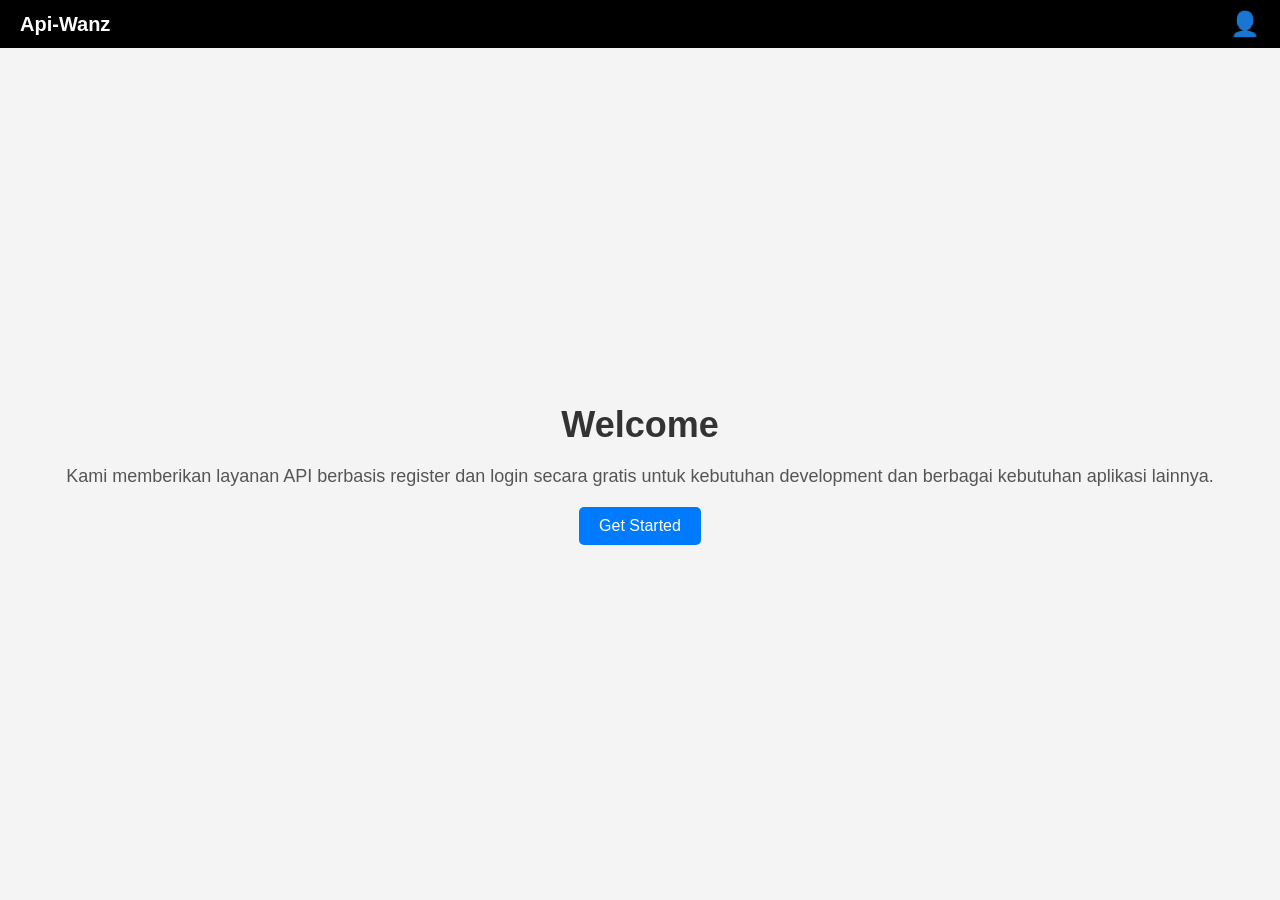
<file: index.html>
<!DOCTYPE html>
<html lang="en">
<head>
    <meta charset="UTF-8">
    <meta name="viewport" content="width=device-width, initial-scale=1.0">
    <title>Api-Wanz</title>
    <style>
   
        body {
            margin: 0;
            font-family: Arial, sans-serif;
            background-color: #f4f4f4;
        }

        .container {
            display: flex;
            flex-direction: column;
            min-height: 100vh;
        }

        /* Header Styling */
        header {
            display: flex;
            justify-content: space-between;
            align-items: center;
            background-color: black;
            color: white;
            padding: 10px 20px;
        }

        .logo {
            font-size: 20px;
            font-weight: bold;
        }

        .profile-icon {
            font-size: 24px;
            cursor: pointer;
            transition: transform 0.3s;
        }

        .profile-icon:hover {
            transform: scale(1.1);
        }

        /* Main Content Styling */
        main {
            flex: 1;
            display: flex;
            flex-direction: column;
            justify-content: center;
            align-items: center;
            text-align: center;
            padding: 20px;
        }

        .welcome-text h1 {
            font-size: 36px;
            color: #333;
            margin: 0;
        }

        .welcome-text p {
            font-size: 18px;
            color: #555;
            margin: 20px 0;
        }

        .cta-button {
            background-color: #007bff;
            color: white;
            border: none;
            padding: 10px 20px;
            font-size: 16px;
            border-radius: 5px;
            cursor: pointer;
            transition: background-color 0.3s;
        }

        .cta-button:hover {
            background-color: #0056b3;
        }
    </style>
</head>
<body>
    <div class="container">

        <header>
            <div class="logo"><b>Api-Wanz</b></div>

            <div class="profile-icon" onclick="window.location.href='login.html'">👤</div>
        </header>


        <main>
            <div class="welcome-text">
                <h1 id="typing-effect"></h1>
                <p>
                    Kami memberikan layanan API berbasis register dan login secara gratis untuk kebutuhan 
                    development dan berbagai kebutuhan aplikasi lainnya.
                </p>


                <button class="cta-button" onclick="window.location.href='signup.html'">Get Started</button>
            </div>
        </main>
    </div>


    <script>
        const typingEffect = document.getElementById("typing-effect");
        const text = ["Welcome to Api-Wanz", "Explore Our API"];
        let index = 0, charIndex = 0;

        function typeWriter() {
            if (charIndex < text[index].length) {
                typingEffect.textContent += text[index].charAt(charIndex);
                charIndex++;
                setTimeout(typeWriter, 150);
            } else {
                setTimeout(() => {
                    charIndex = 0;
                    typingEffect.textContent = "";
                    index = (index + 1) % text.length;
                    typeWriter();
                }, 2000);
            }
        }

        typeWriter();
    </script>
</body>
</html>
</file>
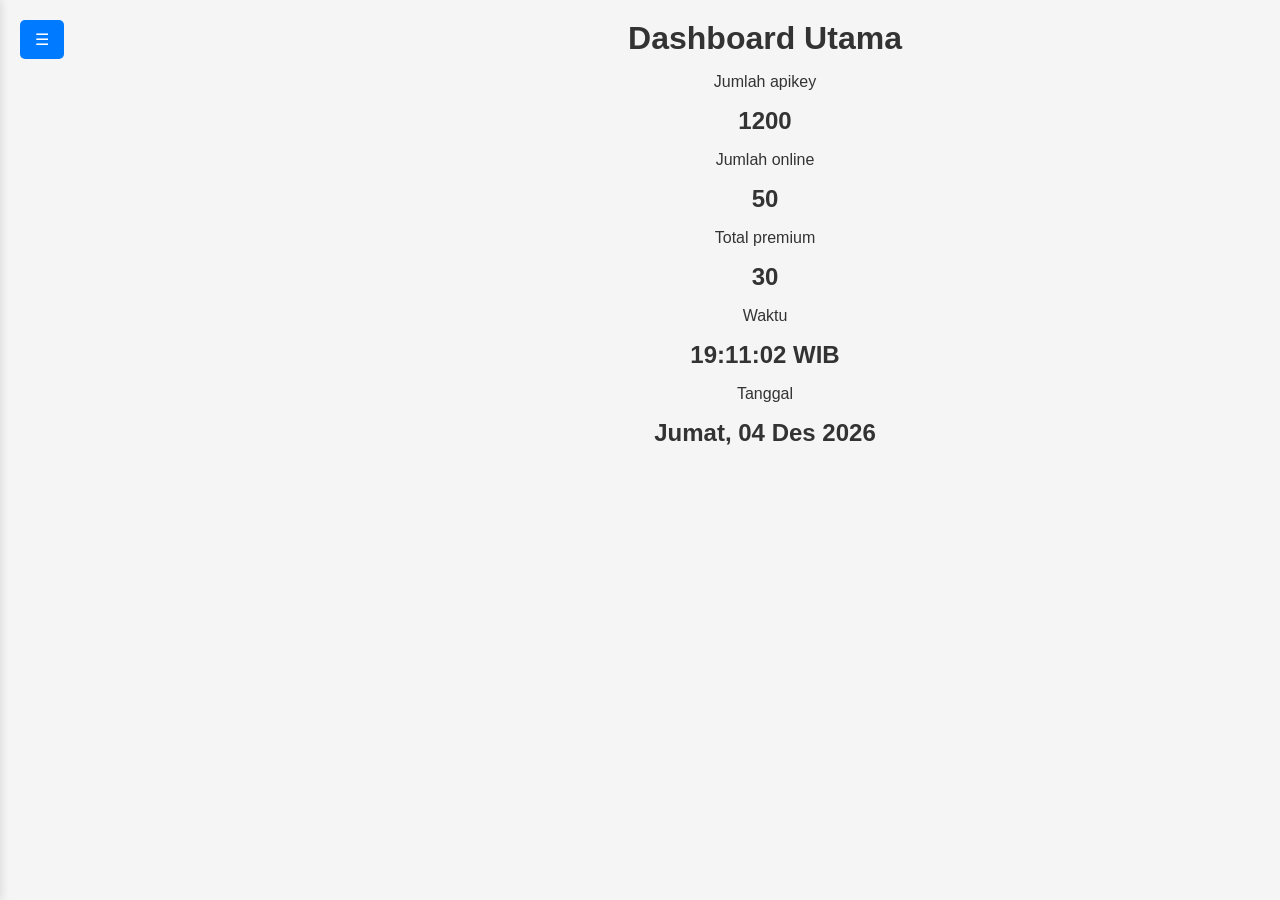
<file: dashboard.html>
<!DOCTYPE html>
<html lang="en">
<head>
    <meta charset="UTF-8">
    <meta name="viewport" content="width=device-width, initial-scale=1.0">
    <title>Dashboard</title>
    <style>
        /* General styles */
        body {
            margin: 0;
            font-family: 'Arial', sans-serif;
            display: flex;
            background-color: #f5f5f5;
            color: #333;
        }

        h1, h2 {
            margin: 0;
            padding: 0;
        }

        /* Sidebar styles */
        .sidebar {
            width: 250px;
            background-color: #007bff;
            color: #fff;
            position: fixed;
            height: 100vh;
            left: -250px;
            transition: left 0.3s ease-in-out;
            box-shadow: 2px 0 8px rgba(0, 0, 0, 0.1);
        }

        .sidebar.visible {
            left: 0;
        }

        .sidebar h2 {
            text-align: center;
            margin-bottom: 20px;
            padding-top: 20px;
            font-size: 1.5em;
        }

        .menu-item {
            padding: 15px 20px;
            margin: 10px 0;
            background: #0056b3;
            border-radius: 5px;
            cursor: pointer;
            text-align: center;
            transition: background 0.3s ease, color 0.3s ease;
        }

        .menu-item:hover {
            background: #0069d9;
            color: #fff;
        }

        /* Sidebar toggle button */
        .menu-toggle {
            position: fixed;
            top: 20px;
            left: 20px;
            z-index: 1001;
            padding: 10px 15px;
            background: #007bff;
            color: white;
            border: none;
            border-radius: 5px;
            cursor: pointer;
            font-size: 16px;
            transition: background 0.3s ease;
        }

        .menu-toggle:hover {
            background: #0056b3;
        }

        /* Main content styles */
        .main {
            margin-left: 250px;
            padding: 20px;
            width: calc(100% - 250px);
            transition: margin-left 0.3s ease-in-out;
        }

        .main.full-width {
            margin-left: 0;
            width: 100%;
        }

        .content-section {
            max-width: 900px;
            margin: 0 auto;
            text-align: center;
        }

        .hidden {
            display: none;
        }

        /* Chat GPT Styles */
        iframe {
            width: 100%;
            height: 500px;
            border: none;
            border-radius: 8px;
            box-shadow: 0 4px 6px rgba(0, 0, 0, 0.1);
        }
    </style>
</head>
<body>
    <!-- Sidebar -->
    <div class="sidebar" id="sidebar">
        <h2>Menu Navigasi</h2>
        <div class="menu-item" onclick="showContent('dashboard')">Dashboard</div>
        <div class="menu-item" onclick="showContent('api-management')">API Management</div>
        <div class="menu-item" onclick="showContent('chat-gpt')">Chat GPT</div>
        <div class="menu-item" onclick="showContent('settings')">Pengaturan</div>
        <div class="menu-item" onclick="toggleTheme()">Ganti Tema</div>
    </div>

    <!-- Sidebar toggle button -->
    <button class="menu-toggle" onclick="toggleSidebar()">☰</button>

    <!-- Main Content -->
    <div class="main" id="mainContent">
        <!-- Dashboard Section -->
        <div id="dashboard" class="content-section">
            <h1>Dashboard Utama</h1>
            <div class="cards">
                <div class="card">
                    <p>Jumlah apikey</p>
                    <h2>1200</h2>
                </div>
                <div class="card">
                    <p>Jumlah online</p>
                    <h2>50</h2>
                </div>
                <div class="card">
                    <p>Total premium</p>
                    <h2>30</h2>
                </div>
                <div class="card">
                    <p>Waktu</p>
                    <h2 id="current-time">Loading...</h2>
                </div>
                <div class="card">
                    <p>Tanggal</p>
                    <h2 id="current-date">Loading...</h2>
                </div>
            </div>
        </div>

        <!-- API Management Section -->
        <div id="api-management" class="content-section hidden">
            <h1>API Management</h1>
            <p>Kelola dan buat API Key Anda untuk digunakan dengan layanan kami.</p>
            <div class="apikey-container">
                <h3>Default API Key:</h3>
                <div class="apikey" id="default-apikey">AwanBrayy010308</div>
            </div>
            <div class="apikey-container">
                <h3>Generate New API Key:</h3>
                <button onclick="generateApiKey()">Generate API Key</button>
                <div class="apikey" id="new-apikey"></div>
            </div>
            <div class="note">
                <p>API Key akan digunakan untuk mengakses endpoint di <b>https://api.betabotz.eu.org</b>.</p>
                <p>Pastikan API Key Anda dirahasiakan!</p>
            </div>
        </div>

        <div id="chat-gpt" class="content-section hidden">
            <h1>bot wanz</h1>
            <p>Berinteraksi dengan pelanggan dan menawarkan produk langsung melalui bot.</p>
            <iframe 
                src="https://cdn.botpress.cloud/webchat/v2.2/shareable.html?configUrl=https://files.bpcontent.cloud/2024/11/18/21/20241118215809-PFIMU99F.json&botId=d84facd6-268f-4825-bd87-8ecc6dd07014">
            </iframe>
        </div>

        <!-- Pengaturan Section -->
        <div id="settings" class="content-section hidden">
            <h1>Pengaturan</h1>
            <p>Atur preferensi Anda di sini.</p>
        </div>
    </div>

    <script>
        function toggleSidebar() {
            const sidebar = document.getElementById('sidebar');
            const mainContent = document.getElementById('mainContent');
            const isSidebarVisible = sidebar.classList.toggle('visible');
            mainContent.classList.toggle('full-width', !isSidebarVisible);
        }

        function showContent(sectionId) {
            const sections = document.querySelectorAll('.content-section');
            sections.forEach(section => section.classList.add('hidden'));
            document.getElementById(sectionId).classList.remove('hidden');
        }

        function updateTime() {
            const now = new Date();
            const timeElement = document.getElementById('current-time');
            const dateElement = document.getElementById('current-date');
            const hours = String(now.getHours()).padStart(2, '0');
            const minutes = String(now.getMinutes()).padStart(2, '0');
            const seconds = String(now.getSeconds()).padStart(2, '0');
            timeElement.textContent = `${hours}:${minutes}:${seconds} WIB`;

            const days = ['Minggu', 'Senin', 'Selasa', 'Rabu', 'Kamis', 'Jumat', 'Sabtu'];
            const months = ['Jan', 'Feb', 'Mar', 'Apr', 'Mei', 'Jun', 'Jul', 'Agu', 'Sep', 'Okt', 'Nov', 'Des'];
            const dayName = days[now.getDay()];
            const date = String(now.getDate()).padStart(2, '0');
            const monthName = months[now.getMonth()];
            const year = now.getFullYear();
            dateElement.textContent = `${dayName}, ${date} ${monthName} ${year}`;
        }

        function generateApiKey() {
            const chars = 'ABCDEFGHIJKLMNOPQRSTUVWXYZabcdefghijklmnopqrstuvwxyz0123456789';
            let apiKey = '';
            for (let i = 0; i < 16; i++) {
                apiKey += chars.charAt(Math.floor(Math.random() * chars.length));
            }
            document.getElementById("new-apikey").textContent = apiKey;
        }

        function toggleTheme() {
            alert("Fitur ganti tema dalam pengembangan.");
        }

        setInterval(updateTime, 1000);
        window.onload = () => {
            document.getElementById("default-apikey").textContent = "AwanBrayy010308";
        };
    </script>
</body>
</html>
</file>
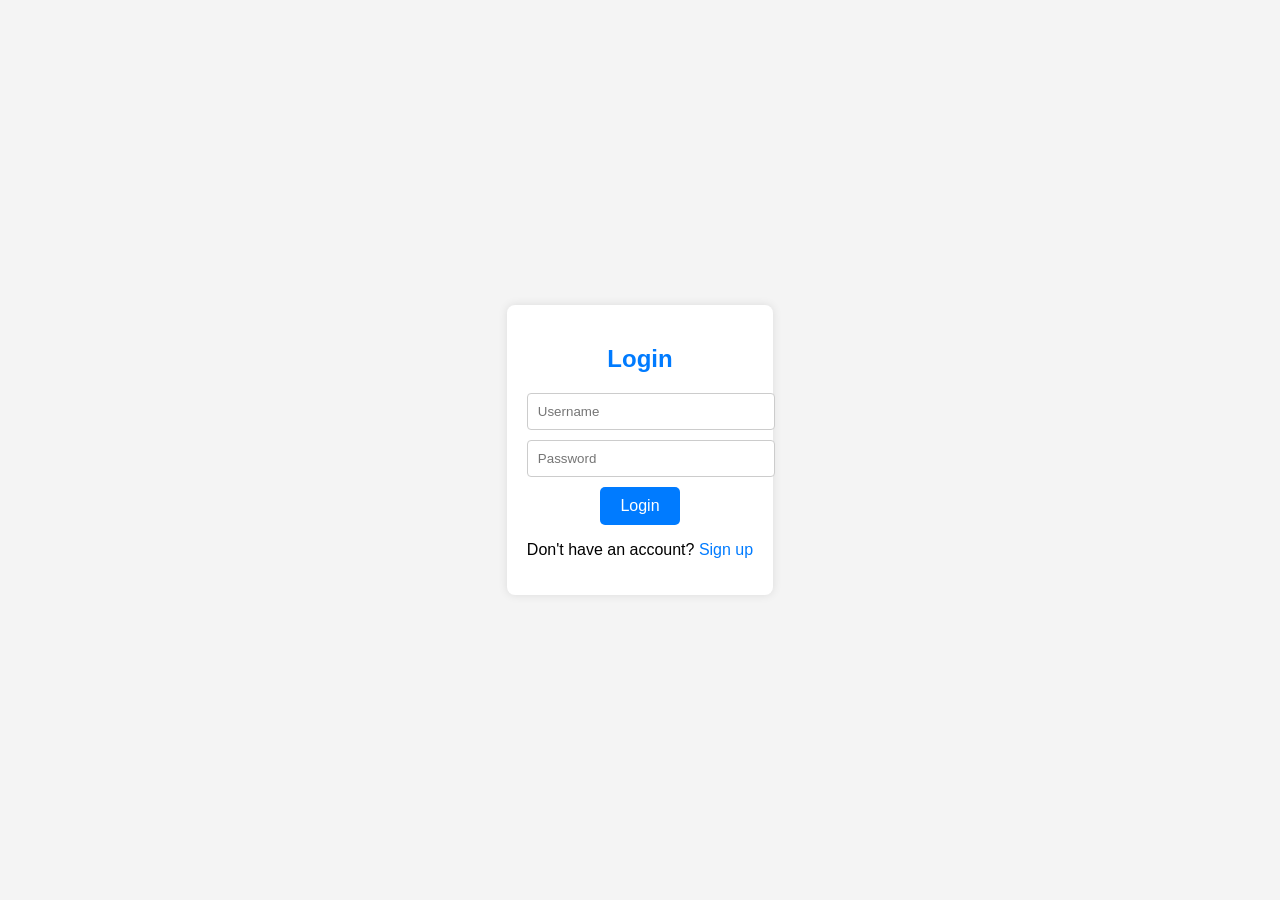
<file: login.html>
<!DOCTYPE html>
<html lang="en">
<head>
    <meta charset="UTF-8">
    <meta name="viewport" content="width=device-width, initial-scale=1.0">
    <title>Login</title>
    <link rel="stylesheet" href="styles.css">
</head>
<body>
    <!-- Login Container -->
    <div class="container">
        <h2>Login</h2>
        <form>
            <input type="text" id="loginUsername" placeholder="Username" required>
            <input type="password" id="loginPassword" placeholder="Password" required>
            <button type="button" onclick="login()">Login</button>
        </form>
        <p>Don't have an account? <a href="signup.html">Sign up</a></p>
    </div>

    <!-- Loading Modal -->
    <div id="loadingModal" class="loading-modal">
        <div class="loading-content">
            <div class="spinner"></div>
            <p>Processing, please wait...</p>
        </div>
    </div>

    <!-- Script -->
    <script src="script.js"></script>
</body>
</html>
</file>
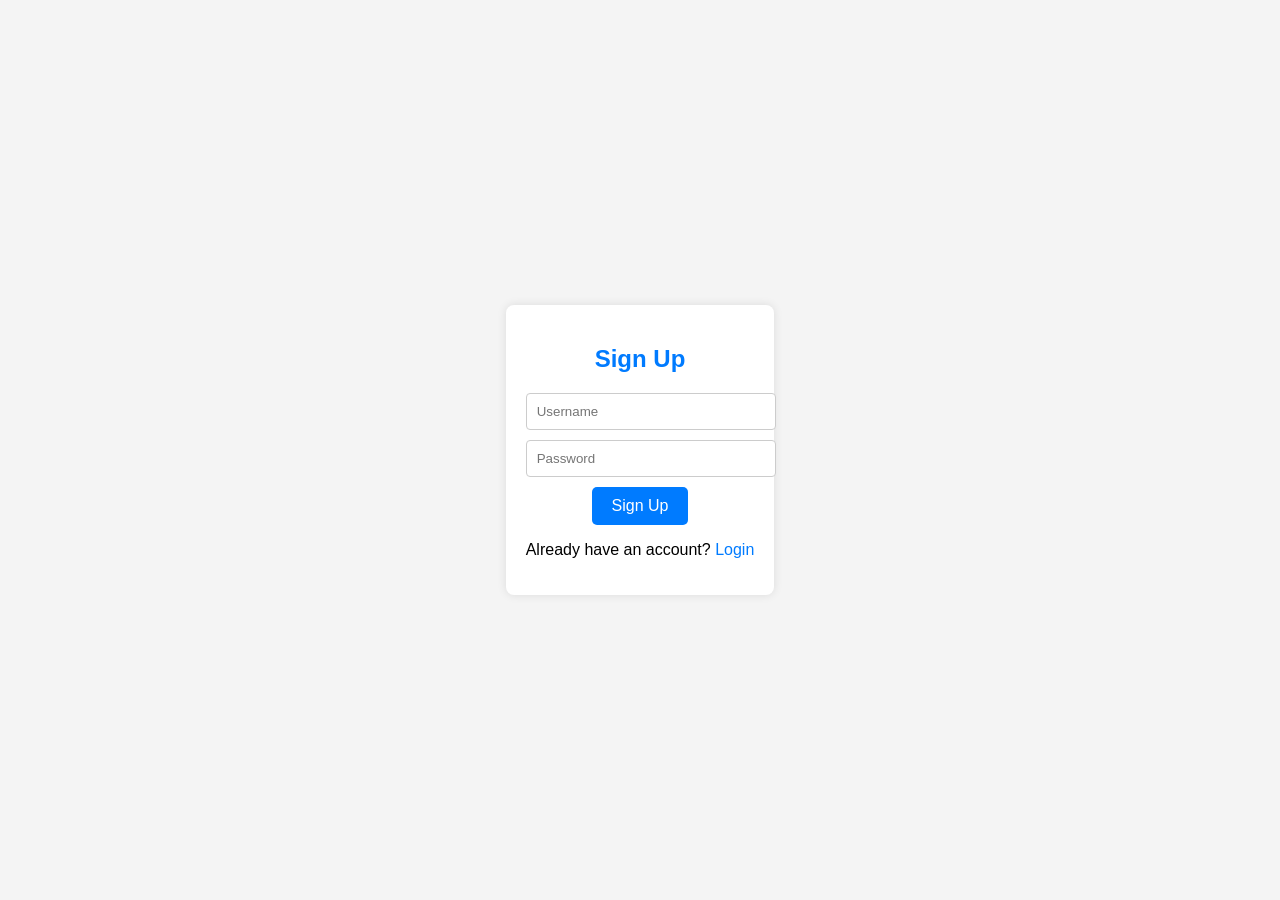
<file: signup.html>
<!DOCTYPE html>
<html lang="en">
<head>
    <meta charset="UTF-8">
    <meta name="viewport" content="width=device-width, initial-scale=1.0">
    <title>Sign Up</title>
    <link rel="stylesheet" href="styles.css">
</head>
<body>
    <div class="container">
        <h2>Sign Up</h2>
        <form>
            <input type="text" id="signupUsername" placeholder="Username" required>
            <input type="password" id="signupPassword" placeholder="Password" required>
            <button type="button" onclick="signup()">Sign Up</button>
        </form>
        <p>Already have an account? <a href="login.html">Login</a></p>
    </div>

    <!-- Loading Modal -->
    <div id="loadingModal" class="loading-modal">
        <div class="loading-content">
            <div class="spinner"></div>
            <p>Processing, please wait...</p>
        </div>
    </div>

    <script src="script.js"></script>
</body>
</html>
</file>
<file: styles.css>
/* General Styles */
body {
    font-family: Arial, sans-serif;
    margin: 0;
    padding: 0;
    background-color: #f9f9f9;
    display: flex;
    justify-content: center;
    align-items: flex-start;
    min-height: 100vh;
    transition: background-color 0.3s ease;
}

body.dark-mode {
    background-color: #121212;
    color: #ffffff;
}

.container {
    max-width: 900px;
    margin: 0 auto;
    padding: 20px;
    text-align: center;
}

h2 {
    color: #007bff;
}

a {
    color: #007bff;
    text-decoration: none;
}

a:hover {
    text-decoration: underline;
}
/* General styling */
body {
    font-family: Arial, sans-serif;
    margin: 0;
    padding: 0;
    display: flex;
    justify-content: center;
    align-items: center;
    height: 100vh;
    background-color: #f4f4f4;
}

.container {
    background: #fff;
    padding: 20px;
    box-shadow: 0 0 10px rgba(0, 0, 0, 0.1);
    border-radius: 8px;
    text-align: center;
}

input {
    display: block;
    width: 100%;
    padding: 10px;
    margin: 10px 0;
    border: 1px solid #ccc;
    border-radius: 4px;
}

button {
    padding: 10px 20px;
    background: #007bff;
    color: #fff;
    border: none;
    border-radius: 4px;
    cursor: pointer;
}

button:hover {
    background: #0056b3;
}

/* Loading Modal */
.loading-modal {
    display: none;
    position: fixed;
    top: 0;
    left: 0;
    width: 100%;
    height: 100%;
    background-color: rgba(0, 0, 0, 0.5);
    z-index: 1000;
    justify-content: center;
    align-items: center;
}

.loading-content {
    background: #fff;
    padding: 20px;
    border-radius: 8px;
    text-align: center;
}

.spinner {
    width: 40px;
    height: 40px;
    border: 4px solid #f3f3f3;
    border-top: 4px solid #007bff;
    border-radius: 50%;
    animation: spin 1s linear infinite;
}

@keyframes spin {
    0% {
        transform: rotate(0deg);
    }
    100% {
        transform: rotate(360deg);
    }
}


/* Button Styles */
button {
    padding: 10px 20px;
    background-color: #007bff;
    color: white;
    border: none;
    border-radius: 5px;
    font-size: 1em;
    cursor: pointer;
    transition: background-color 0.3s;
}

button:hover {
    background-color: #0056b3;
}

/* Toggle Theme Button */
.menu-btn {
    position: fixed;
    top: 20px;
    left: 20px;
    background-color: #007bff;
    color: white;
    border: none;
    font-size: 1.2em;
    padding: 10px 15px;
    border-radius: 5px;
    cursor: pointer;
    z-index: 1001;
    transition: background-color 0.3s ease;
}

.menu-btn:hover {
    background-color: #0056b3;
}
</file>
